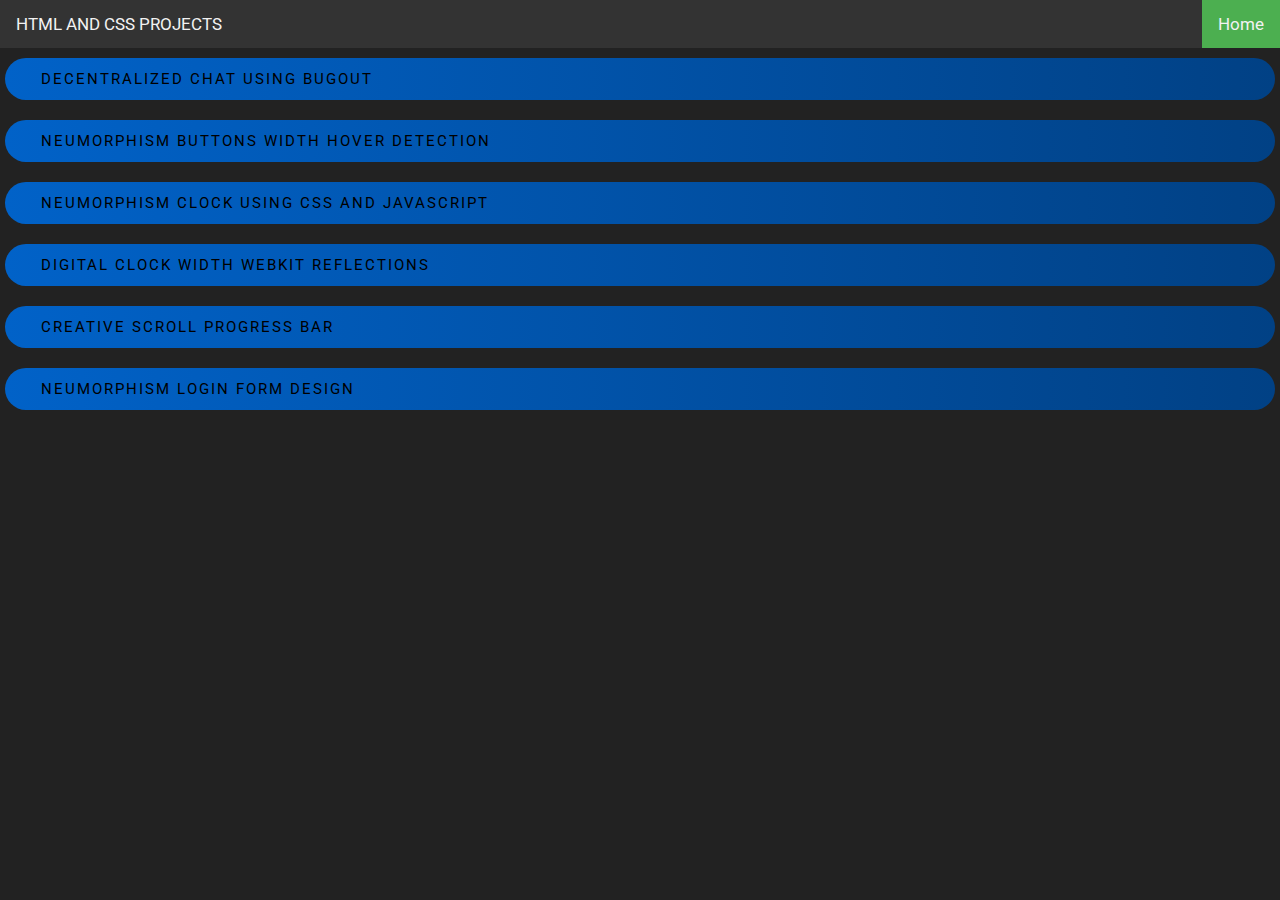
<file: index.html>
<!DOCTYPE html>
<html>
    <head>
        <title>HTML AND CSS LEARNING</title>
        <link rel="stylesheet" href="style.css">
    </head>
    <body>
        <!--       NAVBAR         -->
        <div class="topnav">
            <a class="button" href="">Home</a>
            <a class="logo">html and css projects</a>
        </div>
        <!--     END NAVBAR       -->
        <div class="buttons">
            <a class="click" href="bugout/">Decentralized Chat Using Bugout</a>
            <a class="click" href="neumorphismButton/">Neumorphism buttons width hover detection</a>
            <a class="click" href="neumorphismclock/">Neumorphism clock using css and javascript</a>
            <a class="click" href="digitalclock/">digital clock width webkit reflections</a>
            <a class="click" href="creativeScrollbar/">creative scroll progress bar</a>
            <a class="click" href="neumorphismlogin/">neumorphism login form design</a>
        </div>
    </body>
</html>
</file>
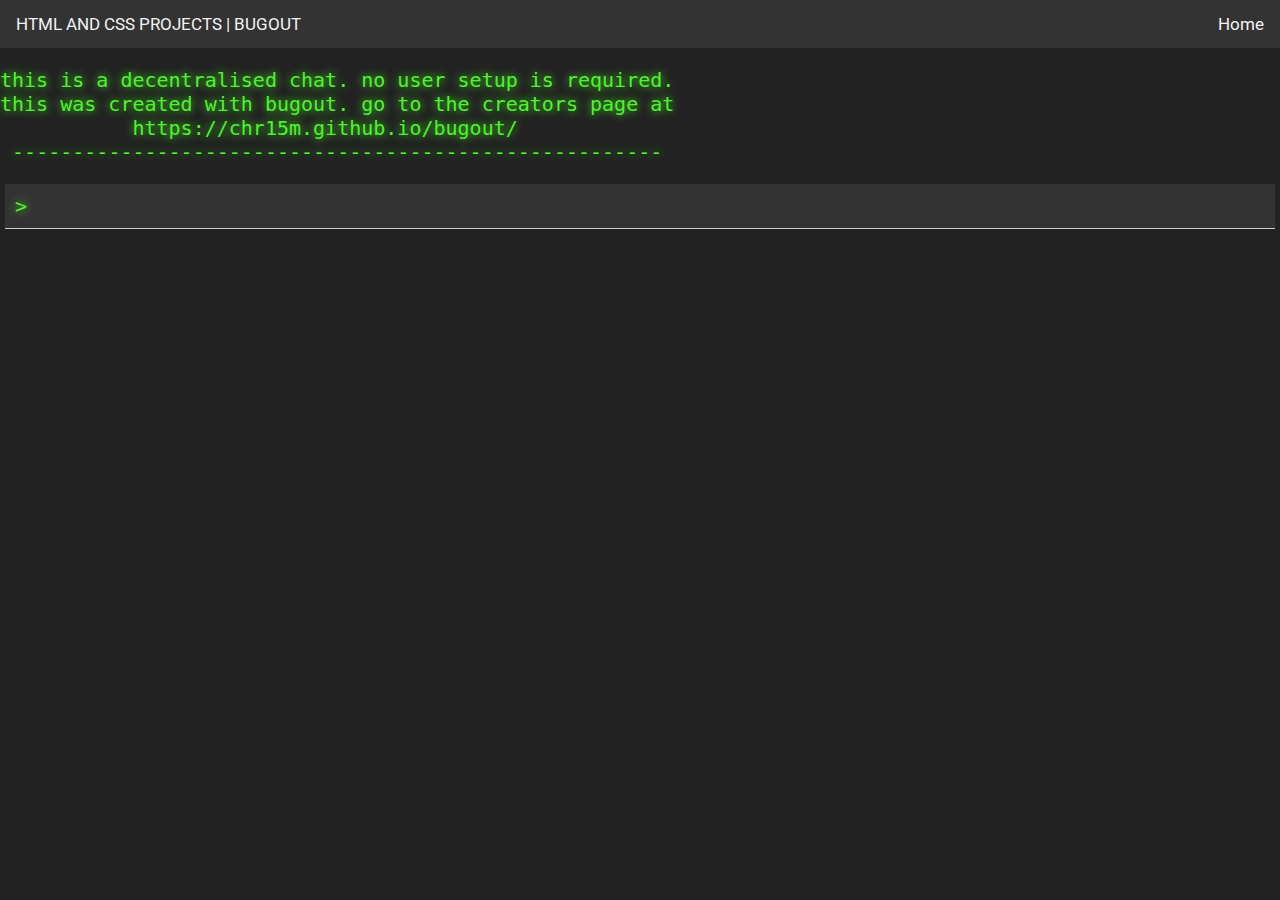
<file: bugout/index.html>
<!DOCTYPE html>
<html>
    <head>
        <title>Decentralized Chat</title>
        <link rel="stylesheet" href="style.css">
        <script src="https://chr15m.github.io/bugout/bugout.min.js" type="application/javascript"></script>
        <script>
          function log(message) {
            document.getElementById("log").textContent += message + "\n";
          }
        </script>
    </head>
    <body>
        <!--       NAVBAR         -->
        <div class="topnav">
            <a class="button" href="../">Home</a>
            <a class="logo">html and css projects | BUGOUT</a>
        </div>
        <!--     END NAVBAR       -->
        
        <pre id="log"></pre>
        <pre id="input" contenteditable="true"></pre>
    </body>
    <script>
        log("this is a decentralised chat. no user setup is required.");
        log("this was created with bugout. go to the creators page at");
        log("           https://chr15m.github.io/bugout/             ");
        log(" ------------------------------------------------------ ");

        var b = Bugout("bugout-chat-tutorial");
        b.on("seen", function(address) { log(address + " [ seen ]"); });
        b.on("message", function(address, message) {
            log(address + ": " + message);
        });

        log(b.address() + " [ me ]");

        document.getElementById("input").onkeydown = function(ev) {
            if (ev.keyCode == 13) {
                if (b.lastwirecount) {
                    b.send(ev.target.textContent);
                    ev.target.textContent = "";
                }
                ev.preventDefault();
            }
        }
    </script>
</html>
</file>
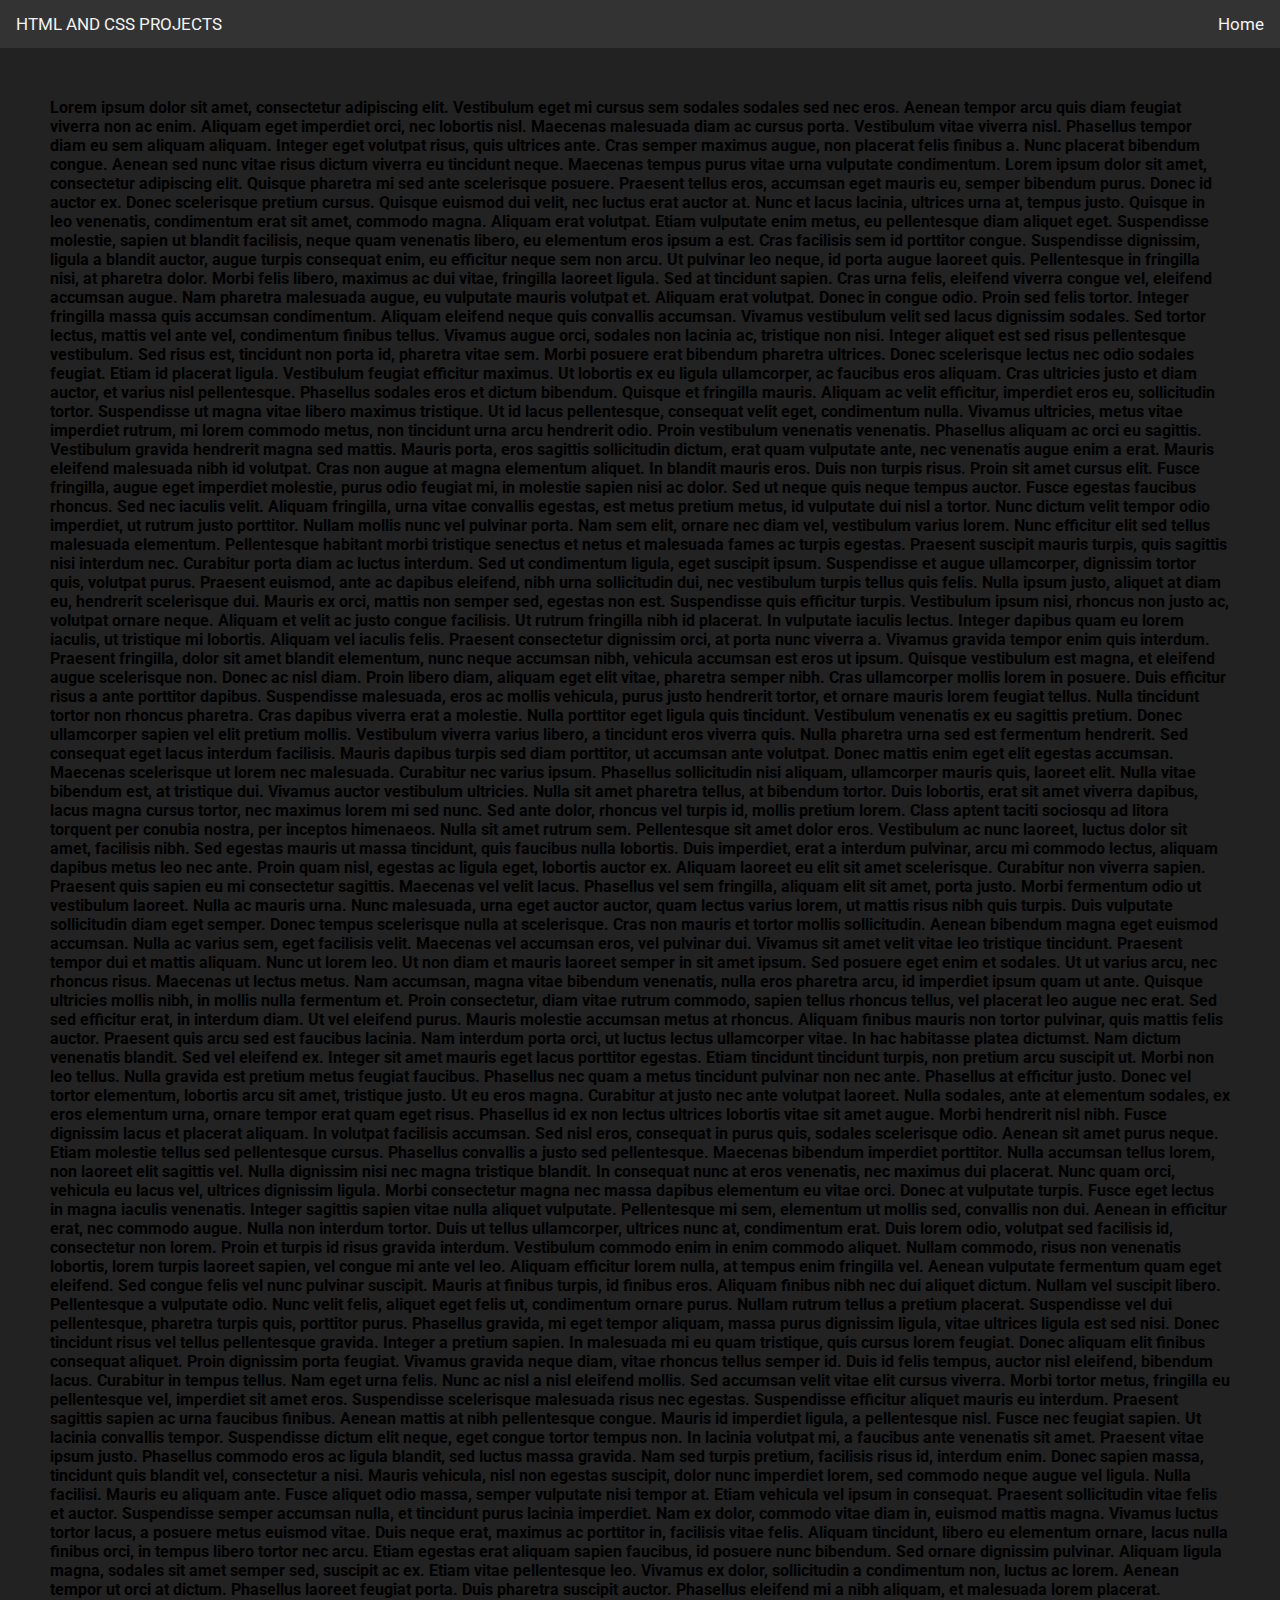
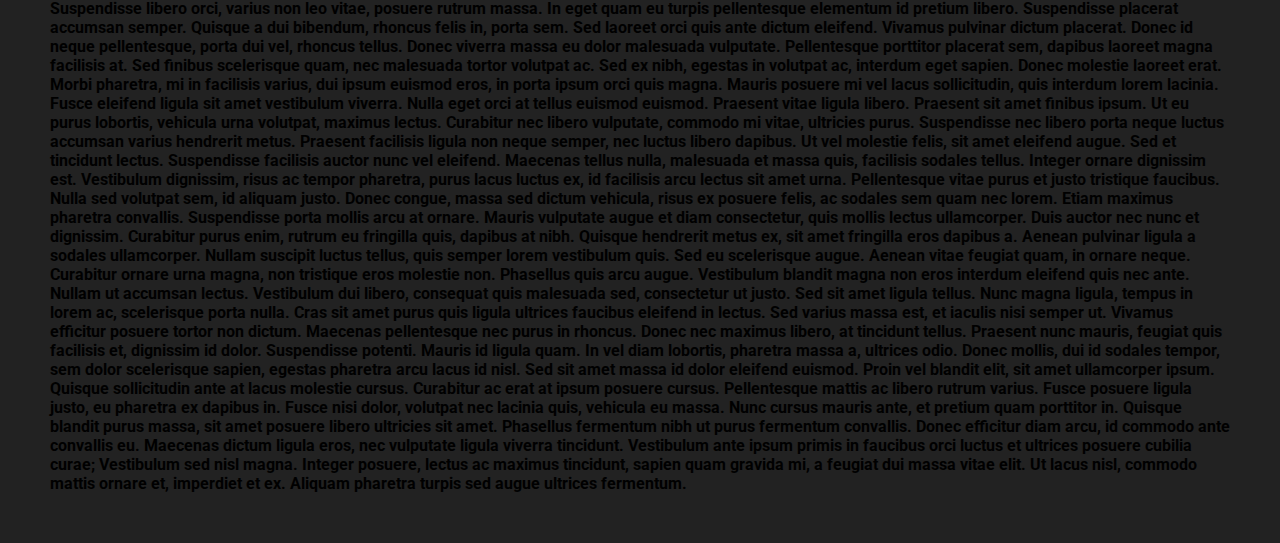
<file: creativeScrollbar/index.html>
<!DOCTYPE html>
<html>
    <head>
        <title>HTML AND CSS LEARNING</title>
        <link rel="stylesheet" href="style.css">
    </head>
    <body>
        <!--       NAVBAR         -->
        <div class="topnav">
            <a class="button" href="../">Home</a>
            <a class="logo">html and css projects</a>
        </div>
        <!--     END NAVBAR       -->
        
        
        <h4>
            
            Lorem ipsum dolor sit amet, consectetur adipiscing elit. Vestibulum eget mi cursus sem sodales sodales sed nec eros. Aenean tempor arcu quis diam feugiat viverra non ac enim. Aliquam eget imperdiet orci, nec lobortis nisl. Maecenas malesuada diam ac cursus porta. Vestibulum vitae viverra nisl. Phasellus tempor diam eu sem aliquam aliquam. Integer eget volutpat risus, quis ultrices ante. Cras semper maximus augue, non placerat felis finibus a. Nunc placerat bibendum congue. Aenean sed nunc vitae risus dictum viverra eu tincidunt neque. Maecenas tempus purus vitae urna vulputate condimentum. Lorem ipsum dolor sit amet, consectetur adipiscing elit. Quisque pharetra mi sed ante scelerisque posuere. Praesent tellus eros, accumsan eget mauris eu, semper bibendum purus.

            Donec id auctor ex. Donec scelerisque pretium cursus. Quisque euismod dui velit, nec luctus erat auctor at. Nunc et lacus lacinia, ultrices urna at, tempus justo. Quisque in leo venenatis, condimentum erat sit amet, commodo magna. Aliquam erat volutpat. Etiam vulputate enim metus, eu pellentesque diam aliquet eget. Suspendisse molestie, sapien ut blandit facilisis, neque quam venenatis libero, eu elementum eros ipsum a est. Cras facilisis sem id porttitor congue.

            Suspendisse dignissim, ligula a blandit auctor, augue turpis consequat enim, eu efficitur neque sem non arcu. Ut pulvinar leo neque, id porta augue laoreet quis. Pellentesque in fringilla nisi, at pharetra dolor. Morbi felis libero, maximus ac dui vitae, fringilla laoreet ligula. Sed at tincidunt sapien. Cras urna felis, eleifend viverra congue vel, eleifend accumsan augue. Nam pharetra malesuada augue, eu vulputate mauris volutpat et.

            Aliquam erat volutpat. Donec in congue odio. Proin sed felis tortor. Integer fringilla massa quis accumsan condimentum. Aliquam eleifend neque quis convallis accumsan. Vivamus vestibulum velit sed lacus dignissim sodales. Sed tortor lectus, mattis vel ante vel, condimentum finibus tellus. Vivamus augue orci, sodales non lacinia ac, tristique non nisi. Integer aliquet est sed risus pellentesque vestibulum. Sed risus est, tincidunt non porta id, pharetra vitae sem.

            Morbi posuere erat bibendum pharetra ultrices. Donec scelerisque lectus nec odio sodales feugiat. Etiam id placerat ligula. Vestibulum feugiat efficitur maximus. Ut lobortis ex eu ligula ullamcorper, ac faucibus eros aliquam. Cras ultricies justo et diam auctor, et varius nisl pellentesque. Phasellus sodales eros et dictum bibendum. Quisque et fringilla mauris. Aliquam ac velit efficitur, imperdiet eros eu, sollicitudin tortor. Suspendisse ut magna vitae libero maximus tristique. Ut id lacus pellentesque, consequat velit eget, condimentum nulla. Vivamus ultricies, metus vitae imperdiet rutrum, mi lorem commodo metus, non tincidunt urna arcu hendrerit odio. Proin vestibulum venenatis venenatis. Phasellus aliquam ac orci eu sagittis. Vestibulum gravida hendrerit magna sed mattis.

            Mauris porta, eros sagittis sollicitudin dictum, erat quam vulputate ante, nec venenatis augue enim a erat. Mauris eleifend malesuada nibh id volutpat. Cras non augue at magna elementum aliquet. In blandit mauris eros. Duis non turpis risus. Proin sit amet cursus elit. Fusce fringilla, augue eget imperdiet molestie, purus odio feugiat mi, in molestie sapien nisi ac dolor. Sed ut neque quis neque tempus auctor. Fusce egestas faucibus rhoncus. Sed nec iaculis velit. Aliquam fringilla, urna vitae convallis egestas, est metus pretium metus, id vulputate dui nisl a tortor.

            Nunc dictum velit tempor odio imperdiet, ut rutrum justo porttitor. Nullam mollis nunc vel pulvinar porta. Nam sem elit, ornare nec diam vel, vestibulum varius lorem. Nunc efficitur elit sed tellus malesuada elementum. Pellentesque habitant morbi tristique senectus et netus et malesuada fames ac turpis egestas. Praesent suscipit mauris turpis, quis sagittis nisi interdum nec. Curabitur porta diam ac luctus interdum. Sed ut condimentum ligula, eget suscipit ipsum. Suspendisse et augue ullamcorper, dignissim tortor quis, volutpat purus. Praesent euismod, ante ac dapibus eleifend, nibh urna sollicitudin dui, nec vestibulum turpis tellus quis felis. Nulla ipsum justo, aliquet at diam eu, hendrerit scelerisque dui. Mauris ex orci, mattis non semper sed, egestas non est. Suspendisse quis efficitur turpis. Vestibulum ipsum nisi, rhoncus non justo ac, volutpat ornare neque. Aliquam et velit ac justo congue facilisis. Ut rutrum fringilla nibh id placerat.

            In vulputate iaculis lectus. Integer dapibus quam eu lorem iaculis, ut tristique mi lobortis. Aliquam vel iaculis felis. Praesent consectetur dignissim orci, at porta nunc viverra a. Vivamus gravida tempor enim quis interdum. Praesent fringilla, dolor sit amet blandit elementum, nunc neque accumsan nibh, vehicula accumsan est eros ut ipsum. Quisque vestibulum est magna, et eleifend augue scelerisque non. Donec ac nisl diam. Proin libero diam, aliquam eget elit vitae, pharetra semper nibh. Cras ullamcorper mollis lorem in posuere. Duis efficitur risus a ante porttitor dapibus. Suspendisse malesuada, eros ac mollis vehicula, purus justo hendrerit tortor, et ornare mauris lorem feugiat tellus. Nulla tincidunt tortor non rhoncus pharetra.

            Cras dapibus viverra erat a molestie. Nulla porttitor eget ligula quis tincidunt. Vestibulum venenatis ex eu sagittis pretium. Donec ullamcorper sapien vel elit pretium mollis. Vestibulum viverra varius libero, a tincidunt eros viverra quis. Nulla pharetra urna sed est fermentum hendrerit. Sed consequat eget lacus interdum facilisis. Mauris dapibus turpis sed diam porttitor, ut accumsan ante volutpat. Donec mattis enim eget elit egestas accumsan. Maecenas scelerisque ut lorem nec malesuada. Curabitur nec varius ipsum. Phasellus sollicitudin nisi aliquam, ullamcorper mauris quis, laoreet elit. Nulla vitae bibendum est, at tristique dui.

            Vivamus auctor vestibulum ultricies. Nulla sit amet pharetra tellus, at bibendum tortor. Duis lobortis, erat sit amet viverra dapibus, lacus magna cursus tortor, nec maximus lorem mi sed nunc. Sed ante dolor, rhoncus vel turpis id, mollis pretium lorem. Class aptent taciti sociosqu ad litora torquent per conubia nostra, per inceptos himenaeos. Nulla sit amet rutrum sem. Pellentesque sit amet dolor eros. Vestibulum ac nunc laoreet, luctus dolor sit amet, facilisis nibh. Sed egestas mauris ut massa tincidunt, quis faucibus nulla lobortis. Duis imperdiet, erat a interdum pulvinar, arcu mi commodo lectus, aliquam dapibus metus leo nec ante. Proin quam nisl, egestas ac ligula eget, lobortis auctor ex. Aliquam laoreet eu elit sit amet scelerisque.

            Curabitur non viverra sapien. Praesent quis sapien eu mi consectetur sagittis. Maecenas vel velit lacus. Phasellus vel sem fringilla, aliquam elit sit amet, porta justo. Morbi fermentum odio ut vestibulum laoreet. Nulla ac mauris urna. Nunc malesuada, urna eget auctor auctor, quam lectus varius lorem, ut mattis risus nibh quis turpis. Duis vulputate sollicitudin diam eget semper. Donec tempus scelerisque nulla at scelerisque.

            Cras non mauris et tortor mollis sollicitudin. Aenean bibendum magna eget euismod accumsan. Nulla ac varius sem, eget facilisis velit. Maecenas vel accumsan eros, vel pulvinar dui. Vivamus sit amet velit vitae leo tristique tincidunt. Praesent tempor dui et mattis aliquam. Nunc ut lorem leo. Ut non diam et mauris laoreet semper in sit amet ipsum. Sed posuere eget enim et sodales. Ut ut varius arcu, nec rhoncus risus. Maecenas ut lectus metus. Nam accumsan, magna vitae bibendum venenatis, nulla eros pharetra arcu, id imperdiet ipsum quam ut ante. Quisque ultricies mollis nibh, in mollis nulla fermentum et.

            Proin consectetur, diam vitae rutrum commodo, sapien tellus rhoncus tellus, vel placerat leo augue nec erat. Sed sed efficitur erat, in interdum diam. Ut vel eleifend purus. Mauris molestie accumsan metus at rhoncus. Aliquam finibus mauris non tortor pulvinar, quis mattis felis auctor. Praesent quis arcu sed est faucibus lacinia. Nam interdum porta orci, ut luctus lectus ullamcorper vitae. In hac habitasse platea dictumst. Nam dictum venenatis blandit. Sed vel eleifend ex. Integer sit amet mauris eget lacus porttitor egestas. Etiam tincidunt tincidunt turpis, non pretium arcu suscipit ut. Morbi non leo tellus. Nulla gravida est pretium metus feugiat faucibus. Phasellus nec quam a metus tincidunt pulvinar non nec ante. Phasellus at efficitur justo.

            Donec vel tortor elementum, lobortis arcu sit amet, tristique justo. Ut eu eros magna. Curabitur at justo nec ante volutpat laoreet. Nulla sodales, ante at elementum sodales, ex eros elementum urna, ornare tempor erat quam eget risus. Phasellus id ex non lectus ultrices lobortis vitae sit amet augue. Morbi hendrerit nisl nibh. Fusce dignissim lacus et placerat aliquam. In volutpat facilisis accumsan. Sed nisl eros, consequat in purus quis, sodales scelerisque odio.

            Aenean sit amet purus neque. Etiam molestie tellus sed pellentesque cursus. Phasellus convallis a justo sed pellentesque. Maecenas bibendum imperdiet porttitor. Nulla accumsan tellus lorem, non laoreet elit sagittis vel. Nulla dignissim nisi nec magna tristique blandit. In consequat nunc at eros venenatis, nec maximus dui placerat. Nunc quam orci, vehicula eu lacus vel, ultrices dignissim ligula. Morbi consectetur magna nec massa dapibus elementum eu vitae orci. Donec at vulputate turpis. Fusce eget lectus in magna iaculis venenatis. Integer sagittis sapien vitae nulla aliquet vulputate. Pellentesque mi sem, elementum ut mollis sed, convallis non dui. Aenean in efficitur erat, nec commodo augue. Nulla non interdum tortor.

            Duis ut tellus ullamcorper, ultrices nunc at, condimentum erat. Duis lorem odio, volutpat sed facilisis id, consectetur non lorem. Proin et turpis id risus gravida interdum. Vestibulum commodo enim in enim commodo aliquet. Nullam commodo, risus non venenatis lobortis, lorem turpis laoreet sapien, vel congue mi ante vel leo. Aliquam efficitur lorem nulla, at tempus enim fringilla vel. Aenean vulputate fermentum quam eget eleifend. Sed congue felis vel nunc pulvinar suscipit. Mauris at finibus turpis, id finibus eros. Aliquam finibus nibh nec dui aliquet dictum. Nullam vel suscipit libero. Pellentesque a vulputate odio. Nunc velit felis, aliquet eget felis ut, condimentum ornare purus. Nullam rutrum tellus a pretium placerat. Suspendisse vel dui pellentesque, pharetra turpis quis, porttitor purus. Phasellus gravida, mi eget tempor aliquam, massa purus dignissim ligula, vitae ultrices ligula est sed nisi.

            Donec tincidunt risus vel tellus pellentesque gravida. Integer a pretium sapien. In malesuada mi eu quam tristique, quis cursus lorem feugiat. Donec aliquam elit finibus consequat aliquet. Proin dignissim porta feugiat. Vivamus gravida neque diam, vitae rhoncus tellus semper id. Duis id felis tempus, auctor nisl eleifend, bibendum lacus. Curabitur in tempus tellus. Nam eget urna felis.

            Nunc ac nisl a nisl eleifend mollis. Sed accumsan velit vitae elit cursus viverra. Morbi tortor metus, fringilla eu pellentesque vel, imperdiet sit amet eros. Suspendisse scelerisque malesuada risus nec egestas. Suspendisse efficitur aliquet mauris eu interdum. Praesent sagittis sapien ac urna faucibus finibus. Aenean mattis at nibh pellentesque congue. Mauris id imperdiet ligula, a pellentesque nisl. Fusce nec feugiat sapien. Ut lacinia convallis tempor. Suspendisse dictum elit neque, eget congue tortor tempus non. In lacinia volutpat mi, a faucibus ante venenatis sit amet. Praesent vitae ipsum justo. Phasellus commodo eros ac ligula blandit, sed luctus massa gravida. Nam sed turpis pretium, facilisis risus id, interdum enim.

            Donec sapien massa, tincidunt quis blandit vel, consectetur a nisi. Mauris vehicula, nisl non egestas suscipit, dolor nunc imperdiet lorem, sed commodo neque augue vel ligula. Nulla facilisi. Mauris eu aliquam ante. Fusce aliquet odio massa, semper vulputate nisi tempor at. Etiam vehicula vel ipsum in consequat. Praesent sollicitudin vitae felis et auctor. Suspendisse semper accumsan nulla, et tincidunt purus lacinia imperdiet. Nam ex dolor, commodo vitae diam in, euismod mattis magna. Vivamus luctus tortor lacus, a posuere metus euismod vitae. Duis neque erat, maximus ac porttitor in, facilisis vitae felis. Aliquam tincidunt, libero eu elementum ornare, lacus nulla finibus orci, in tempus libero tortor nec arcu.

            Etiam egestas erat aliquam sapien faucibus, id posuere nunc bibendum. Sed ornare dignissim pulvinar. Aliquam ligula magna, sodales sit amet semper sed, suscipit ac ex. Etiam vitae pellentesque leo. Vivamus ex dolor, sollicitudin a condimentum non, luctus ac lorem. Aenean tempor ut orci at dictum. Phasellus laoreet feugiat porta. Duis pharetra suscipit auctor. Phasellus eleifend mi a nibh aliquam, et malesuada lorem placerat. Suspendisse libero orci, varius non leo vitae, posuere rutrum massa. In eget quam eu turpis pellentesque elementum id pretium libero. Suspendisse placerat accumsan semper. Quisque a dui bibendum, rhoncus felis in, porta sem. Sed laoreet orci quis ante dictum eleifend.

            Vivamus pulvinar dictum placerat. Donec id neque pellentesque, porta dui vel, rhoncus tellus. Donec viverra massa eu dolor malesuada vulputate. Pellentesque porttitor placerat sem, dapibus laoreet magna facilisis at. Sed finibus scelerisque quam, nec malesuada tortor volutpat ac. Sed ex nibh, egestas in volutpat ac, interdum eget sapien. Donec molestie laoreet erat. Morbi pharetra, mi in facilisis varius, dui ipsum euismod eros, in porta ipsum orci quis magna. Mauris posuere mi vel lacus sollicitudin, quis interdum lorem lacinia. Fusce eleifend ligula sit amet vestibulum viverra. Nulla eget orci at tellus euismod euismod. Praesent vitae ligula libero.

            Praesent sit amet finibus ipsum. Ut eu purus lobortis, vehicula urna volutpat, maximus lectus. Curabitur nec libero vulputate, commodo mi vitae, ultricies purus. Suspendisse nec libero porta neque luctus accumsan varius hendrerit metus. Praesent facilisis ligula non neque semper, nec luctus libero dapibus. Ut vel molestie felis, sit amet eleifend augue. Sed et tincidunt lectus. Suspendisse facilisis auctor nunc vel eleifend. Maecenas tellus nulla, malesuada et massa quis, facilisis sodales tellus. Integer ornare dignissim est. Vestibulum dignissim, risus ac tempor pharetra, purus lacus luctus ex, id facilisis arcu lectus sit amet urna. Pellentesque vitae purus et justo tristique faucibus. Nulla sed volutpat sem, id aliquam justo. Donec congue, massa sed dictum vehicula, risus ex posuere felis, ac sodales sem quam nec lorem.

            Etiam maximus pharetra convallis. Suspendisse porta mollis arcu at ornare. Mauris vulputate augue et diam consectetur, quis mollis lectus ullamcorper. Duis auctor nec nunc et dignissim. Curabitur purus enim, rutrum eu fringilla quis, dapibus at nibh. Quisque hendrerit metus ex, sit amet fringilla eros dapibus a. Aenean pulvinar ligula a sodales ullamcorper. Nullam suscipit luctus tellus, quis semper lorem vestibulum quis. Sed eu scelerisque augue. Aenean vitae feugiat quam, in ornare neque. Curabitur ornare urna magna, non tristique eros molestie non. Phasellus quis arcu augue. Vestibulum blandit magna non eros interdum eleifend quis nec ante. Nullam ut accumsan lectus. Vestibulum dui libero, consequat quis malesuada sed, consectetur ut justo.

            Sed sit amet ligula tellus. Nunc magna ligula, tempus in lorem ac, scelerisque porta nulla. Cras sit amet purus quis ligula ultrices faucibus eleifend in lectus. Sed varius massa est, et iaculis nisi semper ut. Vivamus efficitur posuere tortor non dictum. Maecenas pellentesque nec purus in rhoncus. Donec nec maximus libero, at tincidunt tellus. Praesent nunc mauris, feugiat quis facilisis et, dignissim id dolor. Suspendisse potenti. Mauris id ligula quam. In vel diam lobortis, pharetra massa a, ultrices odio. Donec mollis, dui id sodales tempor, sem dolor scelerisque sapien, egestas pharetra arcu lacus id nisl. Sed sit amet massa id dolor eleifend euismod. Proin vel blandit elit, sit amet ullamcorper ipsum. Quisque sollicitudin ante at lacus molestie cursus. Curabitur ac erat at ipsum posuere cursus.

            Pellentesque mattis ac libero rutrum varius. Fusce posuere ligula justo, eu pharetra ex dapibus in. Fusce nisi dolor, volutpat nec lacinia quis, vehicula eu massa. Nunc cursus mauris ante, et pretium quam porttitor in. Quisque blandit purus massa, sit amet posuere libero ultricies sit amet. Phasellus fermentum nibh ut purus fermentum convallis. Donec efficitur diam arcu, id commodo ante convallis eu. Maecenas dictum ligula eros, nec vulputate ligula viverra tincidunt. Vestibulum ante ipsum primis in faucibus orci luctus et ultrices posuere cubilia curae; Vestibulum sed nisl magna. Integer posuere, lectus ac maximus tincidunt, sapien quam gravida mi, a feugiat dui massa vitae elit. Ut lacus nisl, commodo mattis ornare et, imperdiet et ex. Aliquam pharetra turpis sed augue ultrices fermentum.
        </h4>
    </body>
</html>
</file>
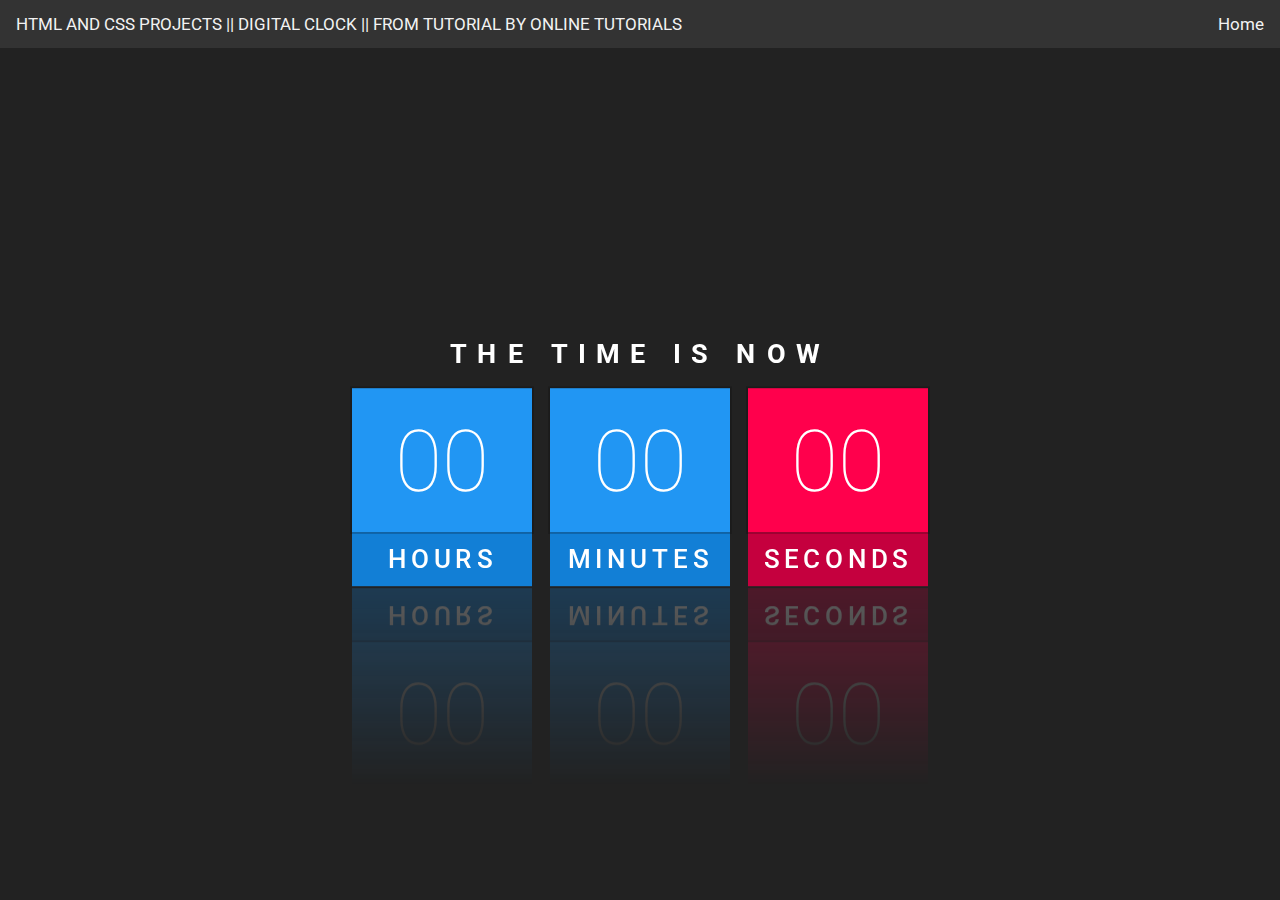
<file: digitalclock/index.html>
<!DOCTYPE html>
<html>
    <head>
        <title>HTML AND CSS LEARNING</title>
        <link rel="stylesheet" href="style.css">
        <script src="script.js"></script>
    </head>
    <body>
        <!--       NAVBAR         -->
        <div class="topnav">
            <a class="button" href="../">Home</a>
            <a class="logo">html and css projects || Digital clock || from tutorial by online tutorials</a>
        </div>
        <!--     END NAVBAR       -->

        <div class="project">
            <div id="clock">
                <h2>The time is now</h2>
                <div id="time">
                    <div><span id="hour">00</span><span>Hours</span></div>
                    <div><span id="minutes">00</span><span>Minutes</span></div>
                    <div><span id="seconds">00</span><span>Seconds</span></div>
                </div>
            </div>
        </div>
    </body>
</html>
</file>
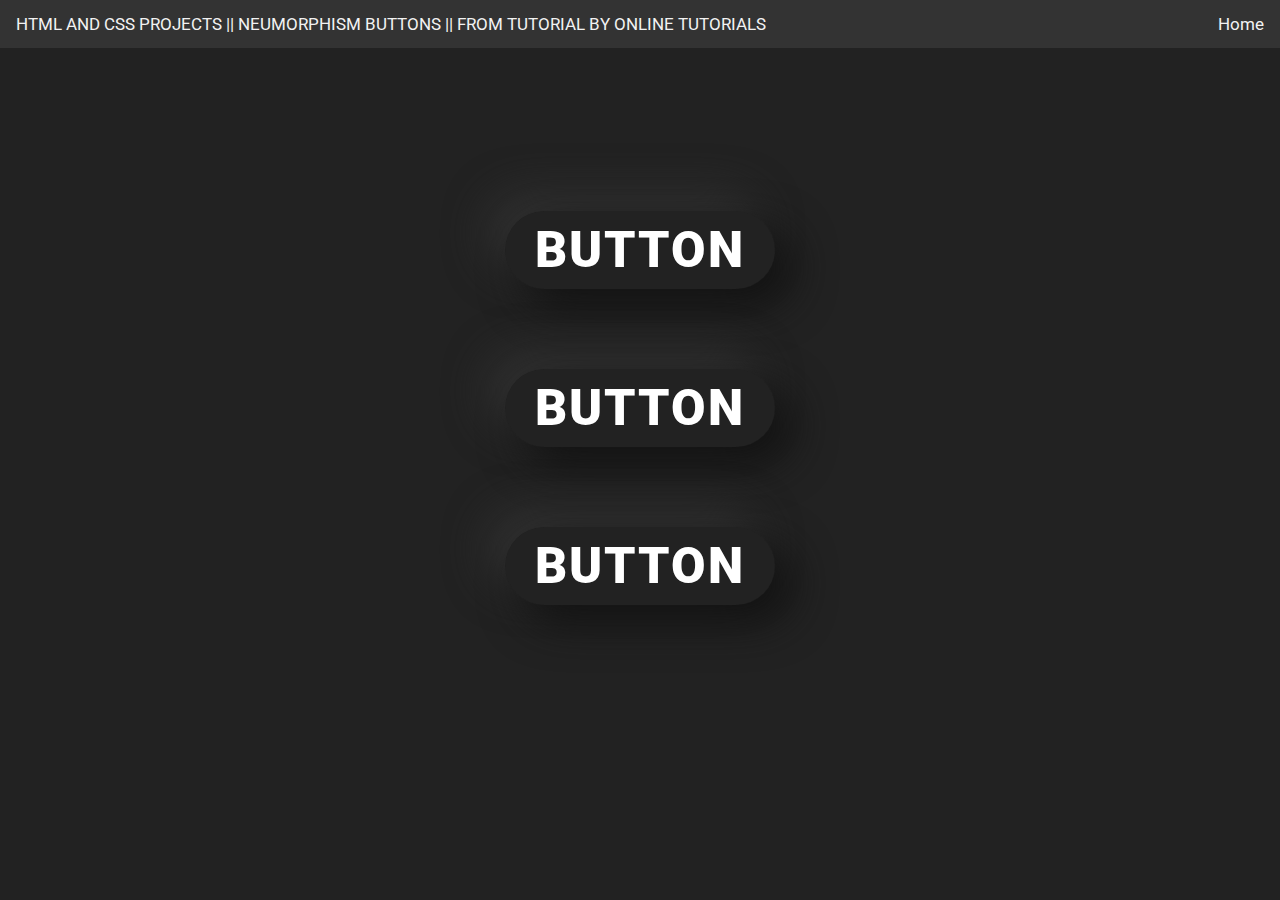
<file: neumorphismButton/index.html>
<!DOCTYPE html>
<html>
    <head>
        <title>HTML AND CSS LEARNING</title>
        <link rel="stylesheet" href="buttons.css">
    </head>
    <body>
        <!--       NAVBAR         -->
        <div class="topnav">
            <a class="button" href="../">Home</a>
            <a class="logo">html and css projects || Neumorphism Buttons || from tutorial by online tutorials</a>
        </div>
        <!--     END NAVBAR       -->
        <div class="buttons">
            <a class="click" href="#">button</a>
            <a class="click" href="#">button</a>
            <a class="click" href="#">button</a>
        </div>
    </body>
</html>
</file>
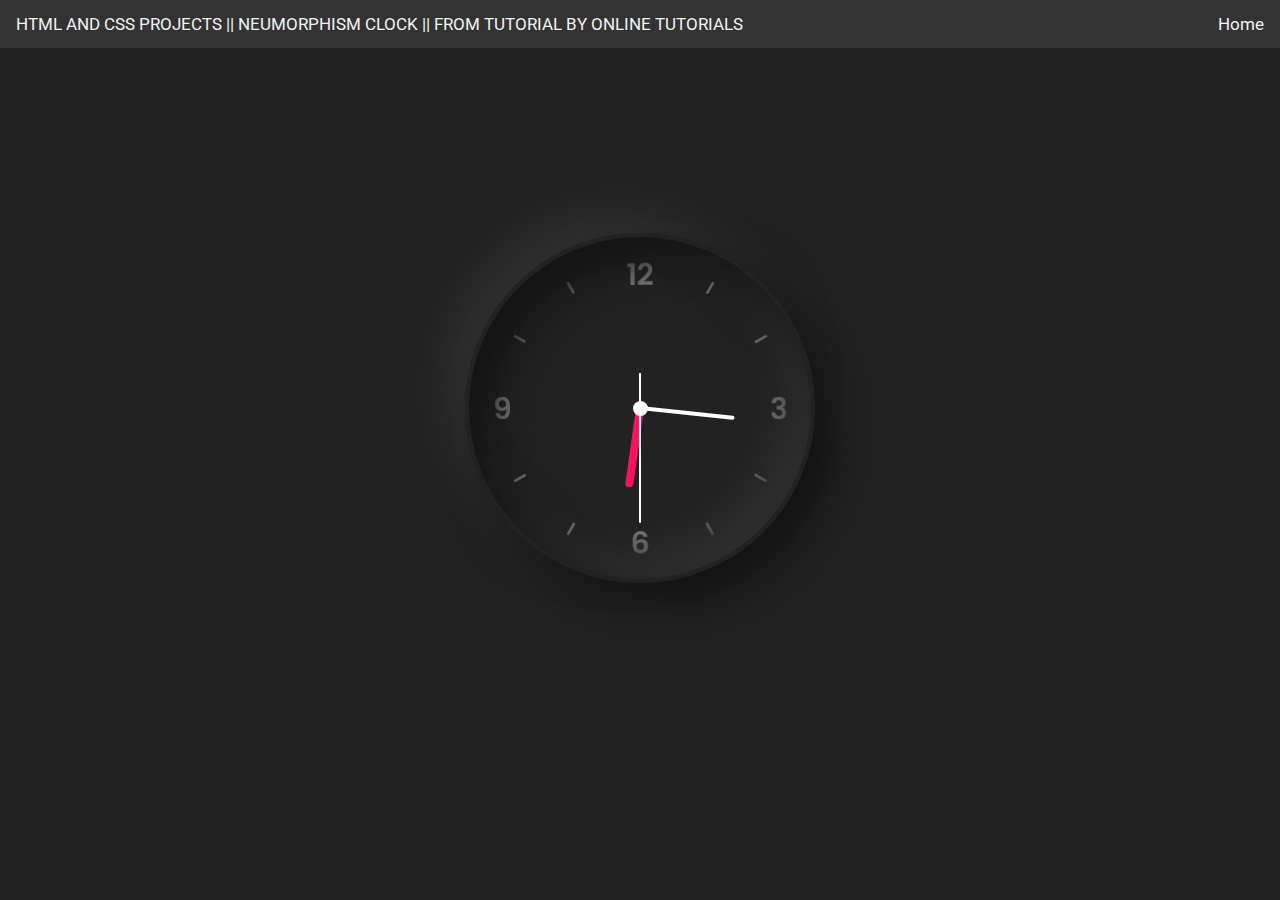
<file: neumorphismclock/index.html>
<!DOCTYPE html>
<html>
    <head>
        <title>HTML AND CSS LEARNING</title>
        <link rel="stylesheet" href="style.css">
    </head>
    <body>
        <!--       NAVBAR         -->
        <div class="topnav">
            <a class="button" href="../">Home</a>
            <a class="logo">html and css projects || neumorphism clock || from tutorial by online tutorials</a>
        </div>
        <!--     END NAVBAR       -->

        <div class="project">
            <div class="clock">
                <div class="hour">
                    <div class="hr" id="hr"></div>
                </div>
                <div class="min">
                    <div class="mn" id="mn"></div>
                </div>
                <div class="sec">
                    <div class="sc" id="sc"></div>
                </div>
            </div>
        </div>

        <script src="script.js"></script>
    </body>
</html>
</file>
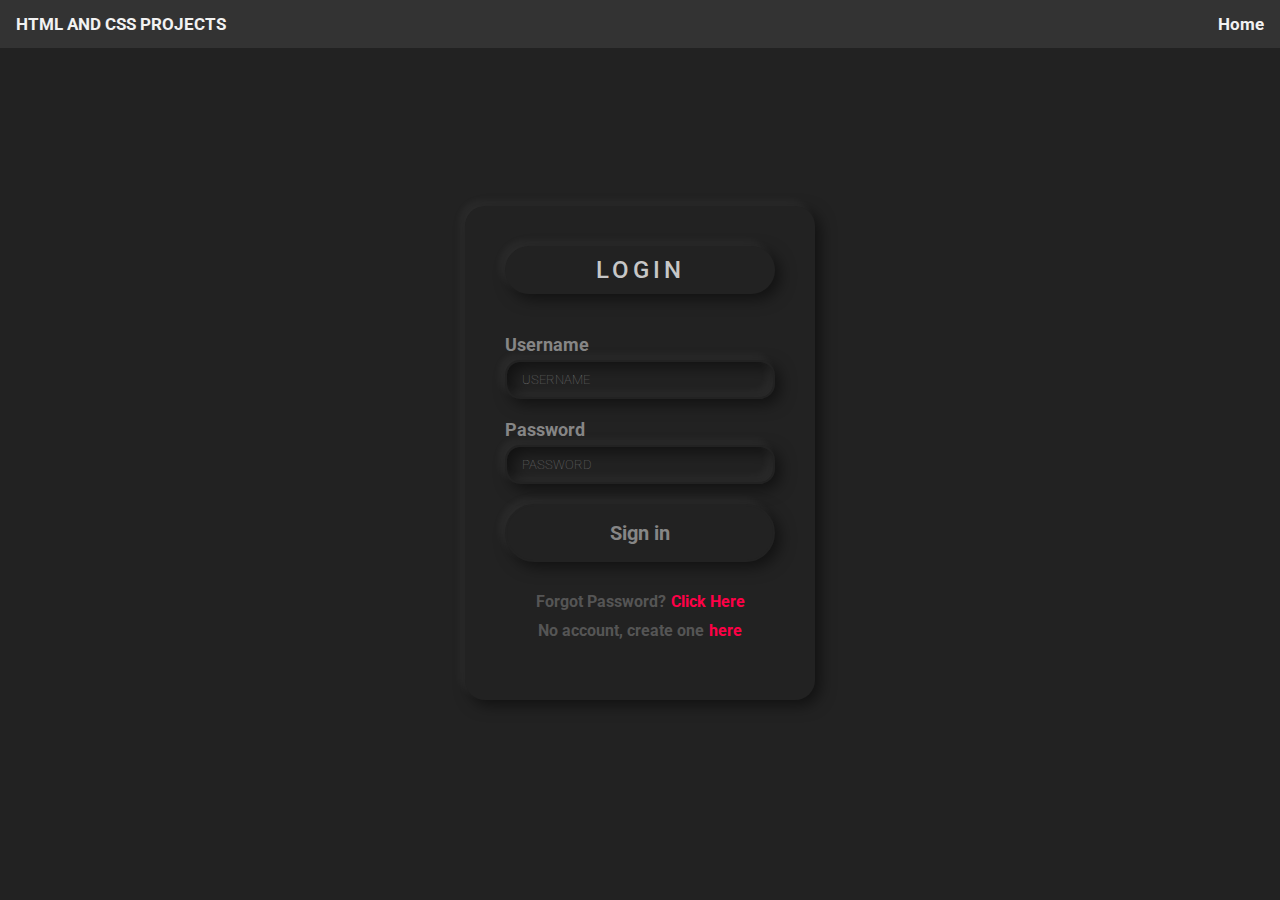
<file: neumorphismlogin/index.html>
<!DOCTYPE html>
<html>
    <head>
        <title>HTML AND CSS LEARNING</title>
        <link rel="stylesheet" href="style.css">

        <script>
            function submit() {
                document.getElementById('a').value='';
                document.getElementById('b').value='';
            }
        </script>
    </head>
    <body>
        <!--       NAVBAR         -->
        <div class="topnav">
            <a class="button" href="../index.html">Home</a>
            <a class="logo">html and css projects</a>
        </div>
        <!--     END NAVBAR       -->

        <div class="project">
            <div class="form">
                <h2>login</h2>
                <div class="input">
                    <div class="inputBox">
                        <label>Username</label>
                        <input class="inp" value="" id="a" type="text" name="" placeholder="username">
                    </div>

                    <div class="inputBox">
                        <label>Password</label>
                        <input class="inp" value="" id="b" type="password" name="" placeholder="Password">
                    </div>

                    <div class="inputBox">
                        <input class="sin" type="submit" name="" value="Sign in" onclick="submit()">
                    </div>
                    <p class="forgot">Forgot Password? <a class="link1" href="forgotpw.html">Click Here</a></p>
                    <p class="forgot1">No account, create one<a class="link1" href="forgotpw.html" >here</a></p>
                </div>
            </div>
        </div>
    </body>
</html>
</file>
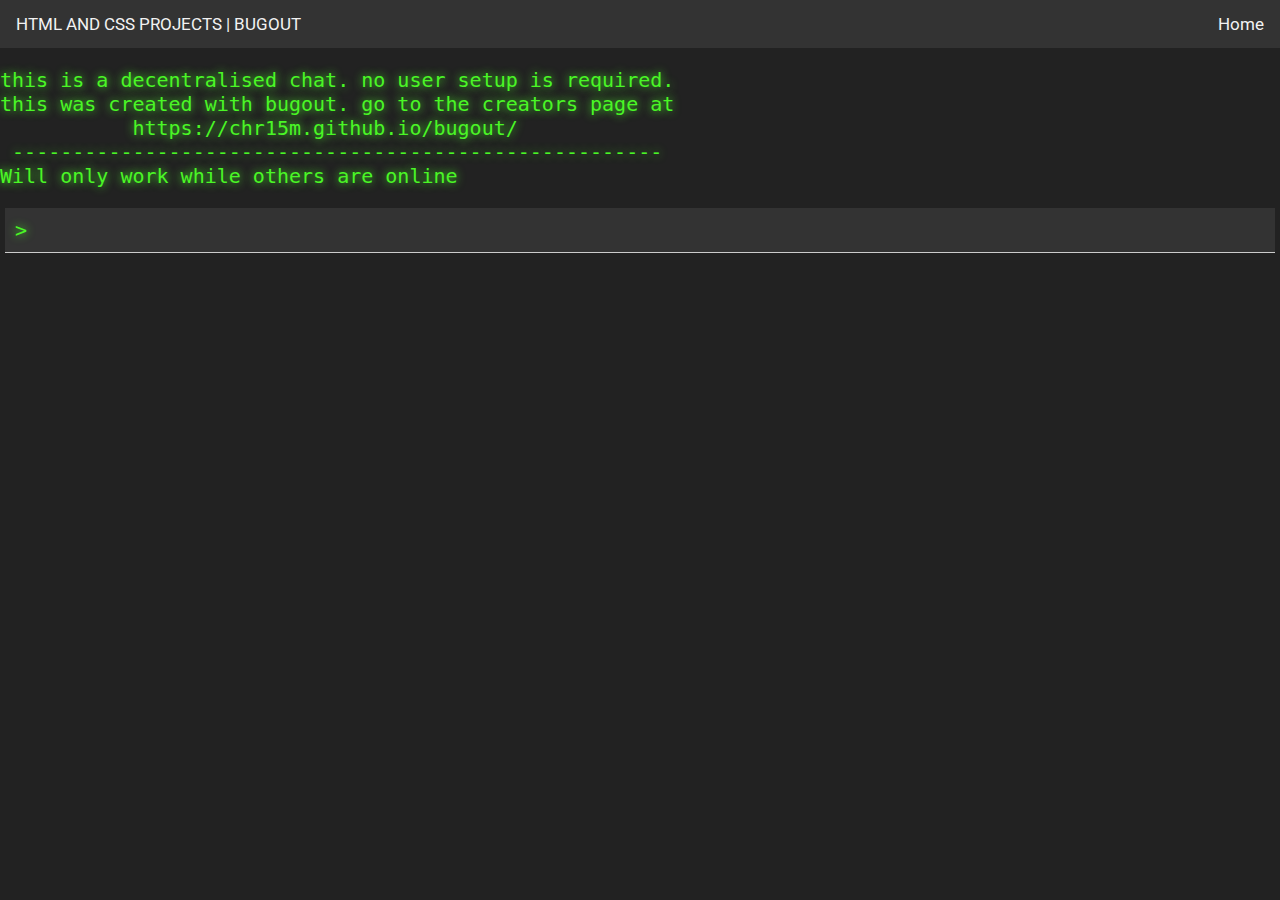
<file: bugout/bugout.html>
<!DOCTYPE html>
<html>
    <head>
        <title>Decentralized Chat</title>
        <link rel="stylesheet" href="style.css">
        <script src="https://chr15m.github.io/bugout/bugout.min.js" type="application/javascript"></script>
        <script>
          function log(message) {
            document.getElementById("log").textContent += message + "\n";
          }
        </script>
    </head>
    <body>
        <!--       NAVBAR         -->
        <div class="topnav">
            <a class="button" href="../index.html">Home</a>
            <a class="logo">html and css projects | BUGOUT</a>
        </div>
        <!--     END NAVBAR       -->
        
        <pre id="log"></pre>
        <pre id="input" contenteditable="true"></pre>
    </body>
    <script>
        log("this is a decentralised chat. no user setup is required.");
        log("this was created with bugout. go to the creators page at");
        log("           https://chr15m.github.io/bugout/             ");
        log(" ------------------------------------------------------ ");
        log("Will only work while others are online") 

        var b = Bugout("bugout-chat-tutorial");
        b.on("seen", function(address) { log(address + " [ seen ]"); });
        b.on("message", function(address, message) {
            log(address + ": " + message);
        });

        log(b.address() + " [ me ]");

        document.getElementById("input").onkeydown = function(ev) {
            if (ev.keyCode == 13) {
                if (b.lastwirecount) {
                    b.send(ev.target.textContent);
                    ev.target.textContent = "";
                }
                ev.preventDefault();
            }
        }
    </script>
</html>
</file>
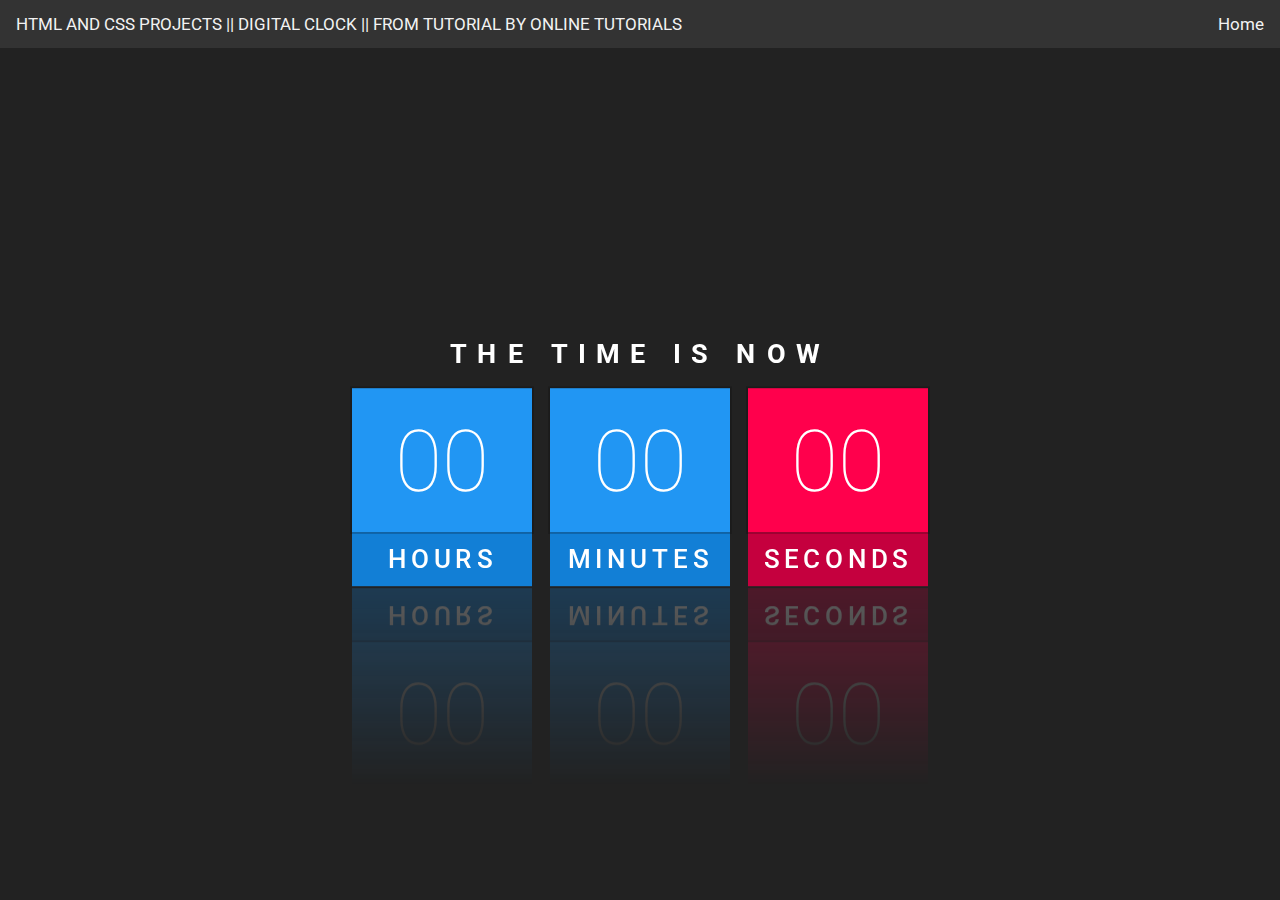
<file: digital clock/clock.html>
<!DOCTYPE html>
<html>
    <head>
        <title>HTML AND CSS LEARNING</title>
        <link rel="stylesheet" href="style.css">
        <script src="script.js"></script>
    </head>
    <body>
        <!--       NAVBAR         -->
        <div class="topnav">
            <a class="button" href="../index.html">Home</a>
            <a class="logo">html and css projects || Digital clock || from tutorial by online tutorials</a>
        </div>
        <!--     END NAVBAR       -->

        <div class="project">
            <div id="clock">
                <h2>The time is now</h2>
                <div id="time">
                    <div><span id="hour">00</span><span>Hours</span></div>
                    <div><span id="minutes">00</span><span>Minutes</span></div>
                    <div><span id="seconds">00</span><span>Seconds</span></div>
                </div>
            </div>
        </div>
    </body>
</html>
</file>
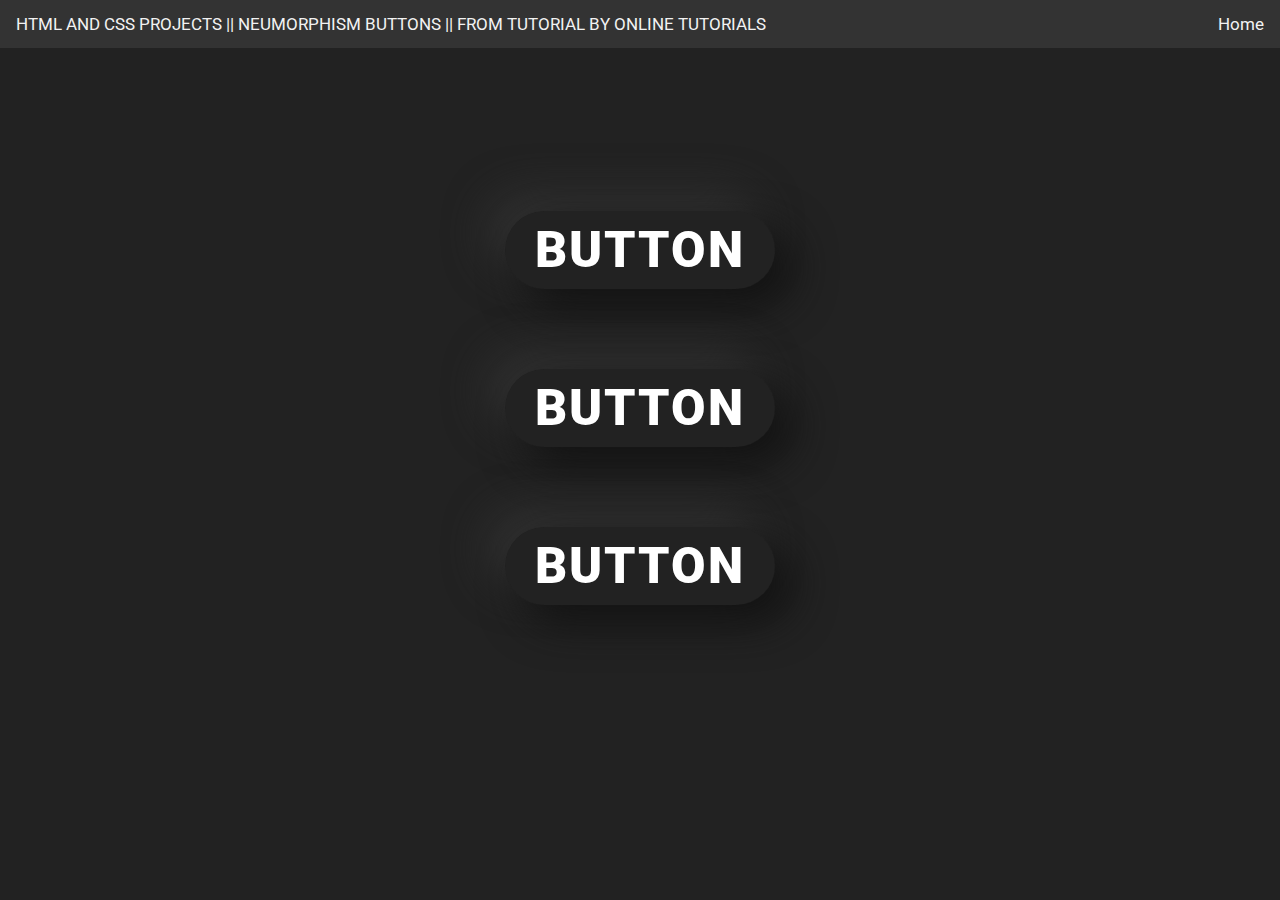
<file: neumorphismButton/neomorphismButton.html>
<!DOCTYPE html>
<html>
    <head>
        <title>HTML AND CSS LEARNING</title>
        <link rel="stylesheet" href="buttons.css">
    </head>
    <body>
        <!--       NAVBAR         -->
        <div class="topnav">
            <a class="button" href="../index.html">Home</a>
            <a class="logo">html and css projects || Neumorphism Buttons || from tutorial by online tutorials</a>
        </div>
        <!--     END NAVBAR       -->
        <div class="buttons">
            <a class="click" href="#">button</a>
            <a class="click" href="#">button</a>
            <a class="click" href="#">button</a>
        </div>
    </body>
</html>
</file>
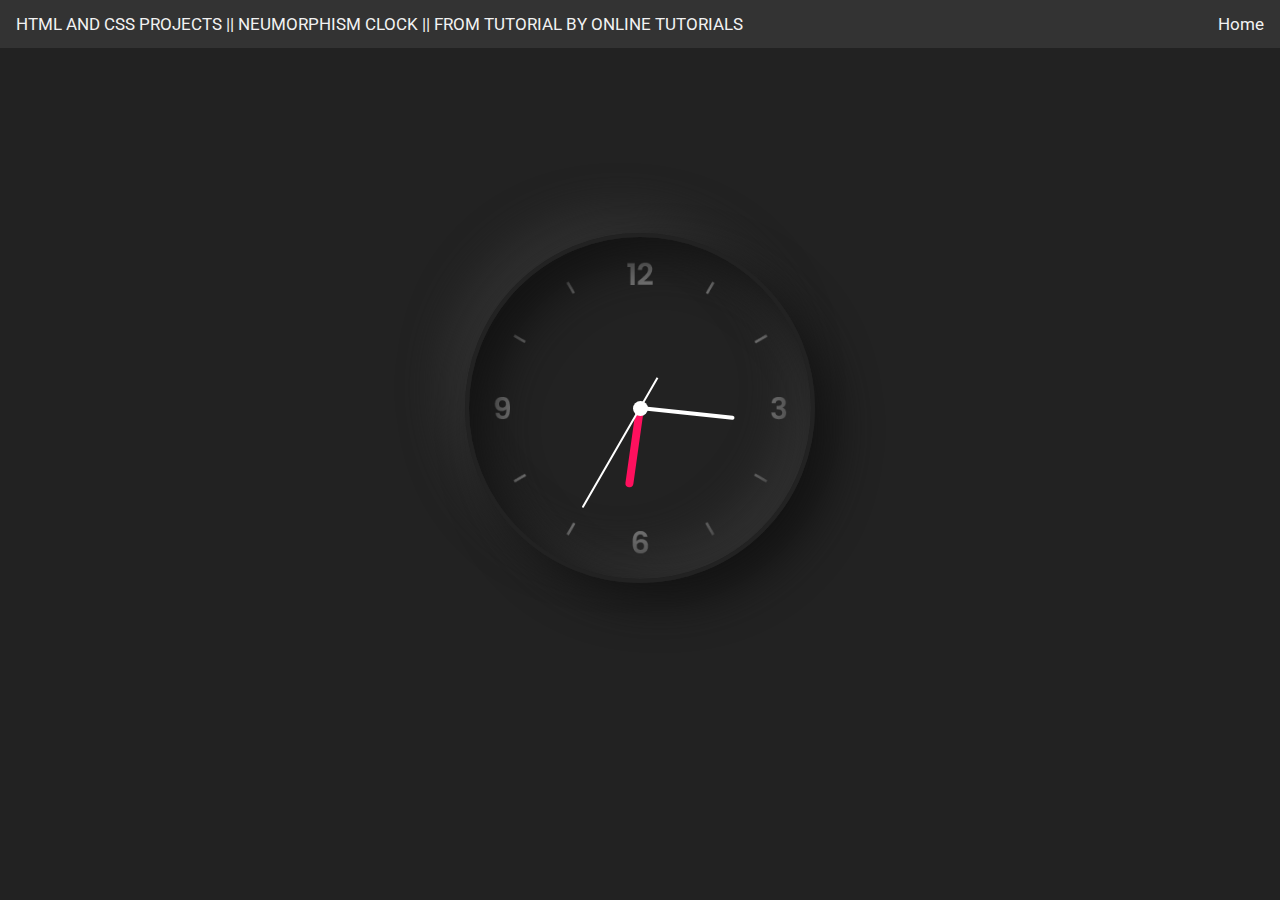
<file: neumorphismclock/clock.html>
<!DOCTYPE html>
<html>
    <head>
        <title>HTML AND CSS LEARNING</title>
        <link rel="stylesheet" href="style.css">
    </head>
    <body>
        <!--       NAVBAR         -->
        <div class="topnav">
            <a class="button" href="../index.html">Home</a>
            <a class="logo">html and css projects || neumorphism clock || from tutorial by online tutorials</a>
        </div>
        <!--     END NAVBAR       -->

        <div class="project">
            <div class="clock">
                <div class="hour">
                    <div class="hr" id="hr"></div>
                </div>
                <div class="min">
                    <div class="mn" id="mn"></div>
                </div>
                <div class="sec">
                    <div class="sc" id="sc"></div>
                </div>
            </div>
        </div>

        <script src="script.js"></script>
    </body>
</html>
</file>
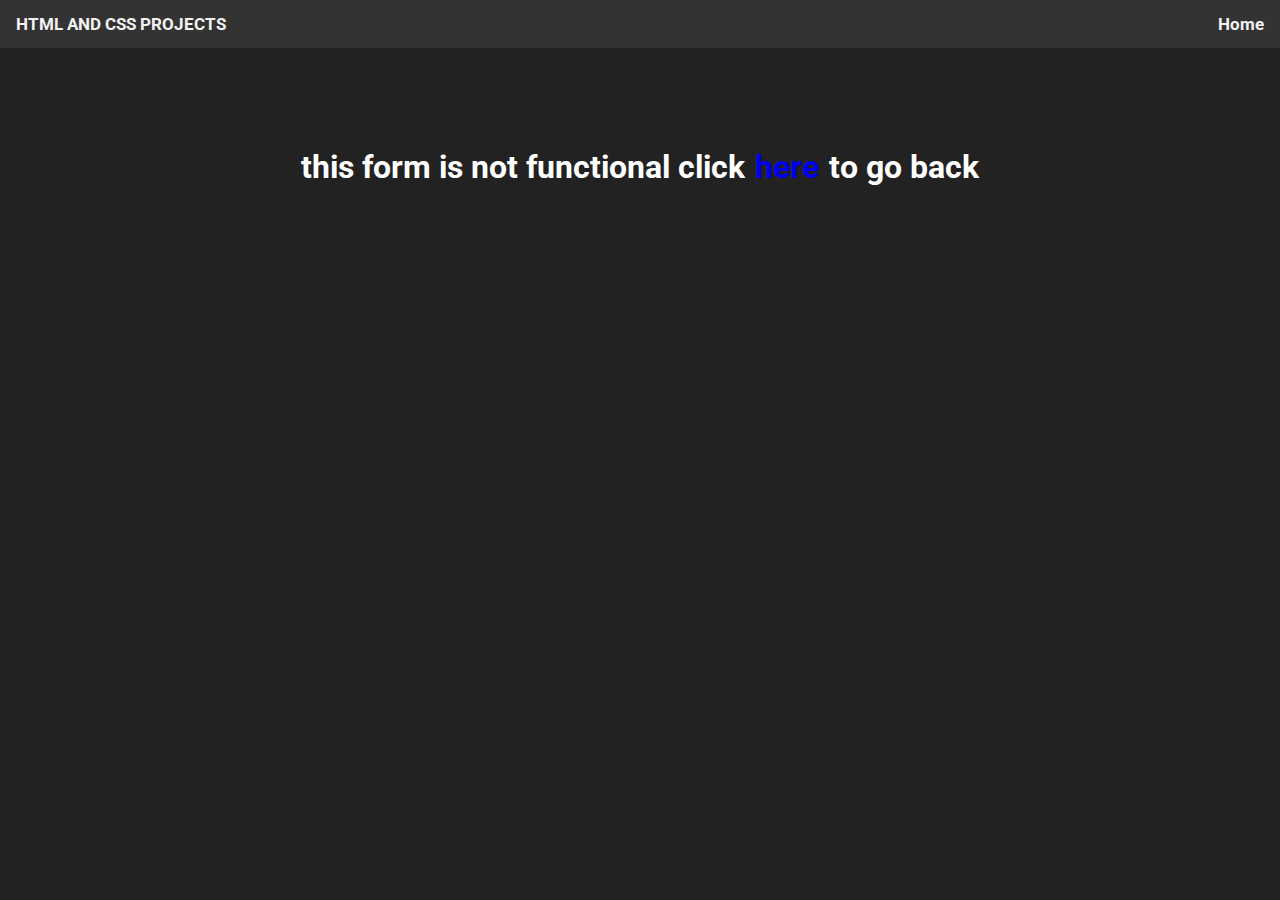
<file: neumorphismlogin/forgotpw.html>
<!DOCTYPE html>
<html>
    <head>
        <title>HTML AND CSS LEARNING</title>
        <link rel="stylesheet" href="style.css">
    </head>
    <body>
        <!--       NAVBAR         -->
        <div class="topnav">
            <a class="button" href="../index.html">Home</a>
            <a class="logo">html and css projects</a>
        </div>
        <!--     END NAVBAR       -->

        <div>
            <h1>
                this form is not functional click<a class="here" href="index.html">here</a>to go back
            </h1>
        </div>
    </body>
</html>
</file>
<file: style.css>
@import url('https://fonts.googleapis.com/css2?family=Roboto:wght@700;900&display=swap');
/* NAVBAR START */ 

* {
    margin: 0;
    padding: 0;
    box-sizing: border-box;
    font-family: Roboto;


}

body {
    margin: 0;  
    font-family: 'Roboto', sans-serif;
    background: #222;
}

.topnav {
    overflow: hidden;
    background-color: #333;
}
  
.button {
    float: right;
    background: #4CAF50;
    color: #f2f2f2;
    text-align: center;
    padding: 14px 16px;
    text-decoration: none;
    font-size: 17px;
}
  
.button:hover {
    background-color: #ddd;
    color: black;
}

.logo {
    float: left;
    color: #f2f2f2;
    text-align: center;
    padding: 14px 16px;
    text-decoration: none;
    font-size: 17px;
    text-transform: uppercase;
}

.buttons {
    display: flex;
    justify-content: center;
    flex-direction: column;
}

.click {
    position: relative;
    display: inline-block;
    padding: 12px 36px;
    margin: 10px 5px;
    color: #000000;
    text-decoration: none;
    text-transform: uppercase;
    font-size: 15px;
    letter-spacing: 2px;
    border-radius: 50px;
    background: linear-gradient(90deg, #0162c8, #014185);
}

.click:hover {
    position: relative;
    display: inline-block;
    padding: 12px 36px;
    margin: 10px 5px;
    color: #000000;
    text-decoration: none;
    text-transform: uppercase;
    font-size: 15px;
    letter-spacing: 2px;
    border-radius: 50px;
    background: linear-gradient(90deg, #010ec8, #190185); 
}
</file>
<file: bugout/style.css>
@import url('https://fonts.googleapis.com/css2?family=Roboto:wght@700;900&display=swap');
body {
    margin: 0;  
    font-family: 'Roboto', sans-serif;
    background: #222;
}
  
.topnav {
    overflow: hidden;
    background-color: #333;
}
  
.button {
    float: right;
    color: #f2f2f2;
    text-align: center;
    padding: 14px 16px;
    text-decoration: none;
    font-size: 17px;
}
  
.button:hover {
    background-color: #ddd;
    color: black;
}

.logo {
    float: left;
    color: #f2f2f2;
    text-align: center;
    padding: 14px 16px;
    text-decoration: none;
    font-size: 17px;
    text-transform: uppercase;
}

pre { 
    font-size: 20px;
    color: #4af626; 
    white-space: pre-wrap; 
    word-wrap: break-word; 
    text-shadow: 0 0 10px #4af626;
}

#input { 
    border-bottom: 1px solid #ccc;  
    background: #333;
    padding: 10px; 
    margin: 5px; 
    outline: 0; 
    /* position: fixed; */
    bottom: 0px; 
}

#input::before {
    content: '> ';
}
</file>
<file: creativeScrollbar/style.css>
@import url('https://fonts.googleapis.com/css2?family=Roboto:wght@700;900&display=swap');

* {
    margin: 0;
    padding: 0;
    box-sizing: border-box;
    font-family: Roboto;
    -webkit-user-select: none;
}

body {
    margin: 0;  
    font-family: 'Roboto', sans-serif;
    background: #222;
}

.topnav {
    overflow: hidden;
    background-color: #333;
    z-index: 1000;
}
  
.button {
    float: right;
    color: #f2f2f2;
    text-align: center;
    padding: 14px 16px;
    text-decoration: none;
    font-size: 17px;
    z-index: 100;
}
  
.button:hover {
    background-color: #ddd;
    color: black;
}

.logo {
    float: left;
    color: #f2f2f2;
    text-align: center;
    padding: 14px 16px;
    text-decoration: none;
    font-size: 17px;
    text-transform: uppercase;
}

h4 {
    padding: 50px;
}


::-webkit-scrollbar {
    width: 10px;
}

@keyframes animate {
    0%, 100% {
        filter: hue-rotate(0deg);
    }

    50% {
        filter: hue-rotate(360deg);
    }
}

::-webkit-scrollbar-thumb {
    outline: 1px solid slategrey;
    border-radius: 50px;
    background: linear-gradient(to top, #008aff, #00ffe7);

    animation-name: animate;
    animation-duration: 4s;
    animation-timing-function: linear;
}


body::-webkit-scrollbar {
    width: 10px;
}
 
body::-webkit-scrollbar-track {
    box-shadow: inset 0 0 6px rgba(0, 0, 0, 0.8);
}
</file>
<file: digitalclock/style.css>
@import url('https://fonts.googleapis.com/css2?family=Roboto:ital,wght@0,100;0,300;0,400;0,500;0,700;0,900;1,100;1,300;1,400;1,500;1,700;1,900&display=swap');
* {
    margin: 0;
    padding: 0;
    box-sizing: border-box;
    font-family: 'Roboto';
    -webkit-user-select: none;
}

body {
    margin: 0;  
    font-family: 'Roboto', sans-serif;
    background: #222;
}

.topnav {
    overflow: hidden;
    background-color: #333;
}
  
.button {
    float: right;
    color: #f2f2f2;
    text-align: center;
    padding: 14px 16px;
    text-decoration: none;
    font-size: 17px;
}
  
.button:hover {
    background-color: #ddd;
    color: black;
}

.logo {
    float: left;
    color: #f2f2f2;
    text-align: center;
    padding: 14px 16px;
    text-decoration: none;
    font-size: 17px;
    text-transform: uppercase;
}

/* project */

.project {
    display: flex;
    justify-content: center;
    align-items: center;
    min-height: 90vh;
}

#clock {
    transform: scale(1.8);
}

#clock h2 {
    position: relative;
    display: block;
    color: #fff;
    text-align: center;
    margin: 10px 0;
    font-weight: 700;
    text-transform: uppercase;
    letter-spacing: 0.4em;
    font-size: 15px;
}

#clock #time {
    display: flex;
}

#clock #time div {
    position: relative;
    margin: 0 5px;
    -webkit-box-reflect: below 1px linear-gradient(transparent, #0004);
}

#clock #time div span {

    position: relative;
    display: block;
    width: 100px;
    height: 80px;
    color: #fff;
    font-weight: 100;
    display: flex;
    background: #2196f3;
    justify-content: center;
    align-items: center;
    font-size: 3em;
    z-index: 10;
    box-shadow: 0 0 0 1px rgba(0, 0, 0, .2);
}

#clock #time div span:nth-child(2) {
    height: 30px;
    font-size: .9em;
    letter-spacing: .2em;
    font-weight: 500;
    z-index: 9;
    box-shadow: none;
    background: #127fd6;
    text-transform: uppercase;
}

#clock #time div:last-child span {
    background: #ff004c;
    
}

#clock #time div:last-child span:nth-child(2) {
    background: #c5003e;
    
}
</file>
<file: neumorphismButton/buttons.css>
@import url('https://fonts.googleapis.com/css2?family=Roboto:wght@700;900&display=swap');

* {
    margin: 0;
    padding: 0;
    box-sizing: border-box;
    font-family: Roboto;
    -webkit-user-select: none;
}

body {
    margin: 0;  
    font-family: 'Roboto', sans-serif;
    background: #222222;
}

.topnav {
    overflow: hidden;
    background-color: #333;
}
  
.button {
    float: right;
    color: #f2f2f2;
    text-align: center;
    padding: 14px 16px;
    text-decoration: none;
    font-size: 17px;
}
  
.button:hover {
    background-color: #ddd;
    color: black;
}

.logo {
    float: left;
    color: #f2f2f2;
    text-align: center;
    padding: 14px 16px;
    text-decoration: none;
    font-size: 17px;
    text-transform: uppercase;
}



/* BUTTONS */
.buttons {
    display: flex;
    justify-content: center;
    align-items: center;
    min-height: 80vh;
    flex-direction: column;
}

.click {
    position: relative;
    display: inline-block;
    padding: 10px 30px;
    margin: 40px;
    text-decoration: none;
    text-transform: uppercase;
    font-weight: 900;
    font-size: 50px;
    letter-spacing: 2px;
    color: white;

    border-radius: 40px;
    box-shadow:  17px 17px 43px #121212, 
                -17px -17px 43px #323232;
                
}

.click:hover {
    box-shadow: inset 17px 17px 43px #121212, 
                inset -17px -17px 43px #323232;

}
</file>
<file: neumorphismclock/style.css>
@import url('https://fonts.googleapis.com/css2?family=Roboto:wght@700;900&display=swap');
* {
    margin: 0;
    padding: 0;
    box-sizing: border-box;
    font-family: Roboto;
    -webkit-user-select: none;
}

body {
    margin: 0;  
    font-family: 'Roboto', sans-serif;
    background: #222;
}

.topnav {
    overflow: hidden;
    background-color: #333;
}
  
.button {
    float: right;
    color: #f2f2f2;
    text-align: center;
    padding: 14px 16px;
    text-decoration: none;
    font-size: 17px;
}
  
.button:hover {
    background-color: #ddd;
    color: black;
}

.logo {
    float: left;
    color: #f2f2f2;
    text-align: center;
    padding: 14px 16px;
    text-decoration: none;
    font-size: 17px;
    text-transform: uppercase;
}

/* PROJECT START */

.project {
    display: flex;
    justify-content: center;
    align-items: center;
    min-height: 80vh;
}

.clock {
    width: 350px;
    height: 350px;
    display: flex;
    justify-content: center;
    align-items: center;
    background: url(clock.png);
    background-size: cover;
    border: 4px solid #222;
    box-shadow:  20px 20px 43px #131313, 
                -20px -20px 43px #313131,
                inset 20px 20px 43px #131313, 
                inset -20px -20px 43px #313131;
    border-radius: 50%;
}

.clock::before {
    content: '';
    position: absolute;
    width: 15px;
    height: 15px;
    background: #fff;
    border-radius: 50%;
    z-index: 10000;
}

.clock .hour, .clock .min, .clock .sec {
    position: absolute;
}

.clock .hour, .hr {
    width: 160px;
    height: 160px;
}

.clock .min, .mn {
    width: 190px;
    height: 190px;
}

.clock .sec, .sc {
    width: 230px;
    height: 230px;
}

.hr, .mn, .sc {
    display: flex;
    justify-content: center;
    position: absolute;
}

.hr::before {
    content: '';
    position: absolute;
    width: 8px;
    height: 80px;
    background: #ff105e;
    z-index: 10;
    border-radius: 6px 6px 0 0;
}

.mn::before {
    content: '';
    position: absolute;
    width: 4px;
    height: 90px;
    background: #fff;
    z-index: 11;
    border-radius: 6px 6px 0 0;
}

.sc::before {
    content: '';
    position: absolute;
    width: 2px;
    height: 150px;
    background: #fff;
    z-index: 12;
    border-radius: 6px 6px 0 0;
}
</file>
<file: neumorphismlogin/style.css>
@import url('https://fonts.googleapis.com/css2?family=Roboto:wght@100;700;900&display=swap');

* {
    margin: 0;
    padding: 0;
    box-sizing: border-box;
    font-family: 'Roboto', sans-serif;
    font-weight: 700;
    -webkit-user-select: none;
     /* border: 1px solid red; */
}

body {
   
    
    margin: 0;  
    font-family: 'Roboto', sans-serif;
    background: #222;
}

.topnav {
    overflow: hidden;
    background-color: #333;
}
  
.button {
    float: right;
    color: #f2f2f2;
    text-align: center;
    padding: 14px 16px;
    text-decoration: none;
    font-size: 17px;
}
  
.button:hover {
    background-color: #ddd;
    color: black;
}

.logo {
    float: left;
    color: #f2f2f2;
    text-align: center;
    padding: 14px 16px;
    text-decoration: none;
    font-size: 17px;
    text-transform: uppercase;
}

h1 {
    display: flex;
    justify-content: center;
    padding-top: 100px;
    color: white;
}

.here {
    margin-left: 10px;
    margin-right: 10px;
    text-decoration: none;
}

/* project start */

.project {
    display: flex;
    justify-content: center;
    align-items: center;
    min-height: 90vh;
}

.form {
    font-weight: 700;
    border-radius: 20px;

    position: relative;
    width: 350px;
    padding: 40px 40px 60px;

    box-shadow: -5px -5px 10px rgba(255, 255, 255, .05),
                 5px  5px 15px rgba(0, 0, 0, .5);
}

.form h2 {
    display: flex;
    color: #c7c7c7;
    font-weight: 500;
    text-transform: uppercase;
    letter-spacing: 4px;
    justify-content: center;
    box-shadow: -5px -5px 10px rgba(255, 255, 255, .05),
    5px  5px 15px rgba(0, 0, 0, .5);
    padding: 10px;
    border-radius: 50px;
}

.form .input {
    font-weight: 700;
    text-align: left;
    margin-top: 40px;
}

.form .input .inputBox {
    margin-top: 20px;
}

.form .input .inputBox label {
    display: block;
    color: #868686;
    margin-bottom: 5px;
    font-size: 18px;
}

.form .input .inputBox .inp {
    font-weight: 100;

    color: #30a9f4;
    text-transform: none;
    width: 100%;
    background: #222;
    border: 2px solid #222;
    text-transform: uppercase;
    outline: none;
    border-radius: 15px;
    padding: 10px 15px;
    box-shadow: -5px -5px 10px rgba(255, 255, 255, .05),
                5px  5px 15px rgba(0, 0, 0, .5),
                inset -5px -5px 10px rgba(255, 255, 255, .05),
                inset 5px 5px 15px rgba(0, 0, 0, .5);
}

.form .input .inputBox .sin {
    color: #868686;
    width: 100%;
    background: #222;
    border: 2px solid #222;
    font-size: 20px;
    outline: none;
    border-radius: 40px;
    padding: 15px 15px;
    box-shadow: -5px -5px 10px rgba(255, 255, 255, .05),
                5px  5px 15px rgba(0, 0, 0, .5);
}

.form .input .inputBox .sin:hover {
    color: #868686;
    width: 100%;
    background: #222;
    border: 2px solid #222;
    outline: none;
    border-radius: 40px;
    padding: 15px 15px;
    box-shadow: inset -5px -5px 10px rgba(255, 255, 255, .05),
                inset 5px 5px 15px rgba(0, 0, 0, .5);
}

.forgot {
    display: flex;
    justify-content: center;
    margin-top: 30px;
    color: #555;
}
.forgot1 {
    display: flex;
    justify-content: center;
    margin-top: 10px;
    color: #555;
}

.link1 {
    margin-left: 5px;
    text-decoration: none;
    color: #ff0047;
}
</file>
<file: digital clock/style.css>
@import url('https://fonts.googleapis.com/css2?family=Roboto:ital,wght@0,100;0,300;0,400;0,500;0,700;0,900;1,100;1,300;1,400;1,500;1,700;1,900&display=swap');
* {
    margin: 0;
    padding: 0;
    box-sizing: border-box;
    font-family: 'Roboto';
    -webkit-user-select: none;
}

body {
    margin: 0;  
    font-family: 'Roboto', sans-serif;
    background: #222;
}

.topnav {
    overflow: hidden;
    background-color: #333;
}
  
.button {
    float: right;
    color: #f2f2f2;
    text-align: center;
    padding: 14px 16px;
    text-decoration: none;
    font-size: 17px;
}
  
.button:hover {
    background-color: #ddd;
    color: black;
}

.logo {
    float: left;
    color: #f2f2f2;
    text-align: center;
    padding: 14px 16px;
    text-decoration: none;
    font-size: 17px;
    text-transform: uppercase;
}

/* project */

.project {
    display: flex;
    justify-content: center;
    align-items: center;
    min-height: 90vh;
}

#clock {
    transform: scale(1.8);
}

#clock h2 {
    position: relative;
    display: block;
    color: #fff;
    text-align: center;
    margin: 10px 0;
    font-weight: 700;
    text-transform: uppercase;
    letter-spacing: 0.4em;
    font-size: 15px;
}

#clock #time {
    display: flex;
}

#clock #time div {
    position: relative;
    margin: 0 5px;
    -webkit-box-reflect: below 1px linear-gradient(transparent, #0004);
}

#clock #time div span {

    position: relative;
    display: block;
    width: 100px;
    height: 80px;
    color: #fff;
    font-weight: 100;
    display: flex;
    background: #2196f3;
    justify-content: center;
    align-items: center;
    font-size: 3em;
    z-index: 10;
    box-shadow: 0 0 0 1px rgba(0, 0, 0, .2);
}

#clock #time div span:nth-child(2) {
    height: 30px;
    font-size: .9em;
    letter-spacing: .2em;
    font-weight: 500;
    z-index: 9;
    box-shadow: none;
    background: #127fd6;
    text-transform: uppercase;
}

#clock #time div:last-child span {
    background: #ff004c;
    
}

#clock #time div:last-child span:nth-child(2) {
    background: #c5003e;
    
}
</file>
